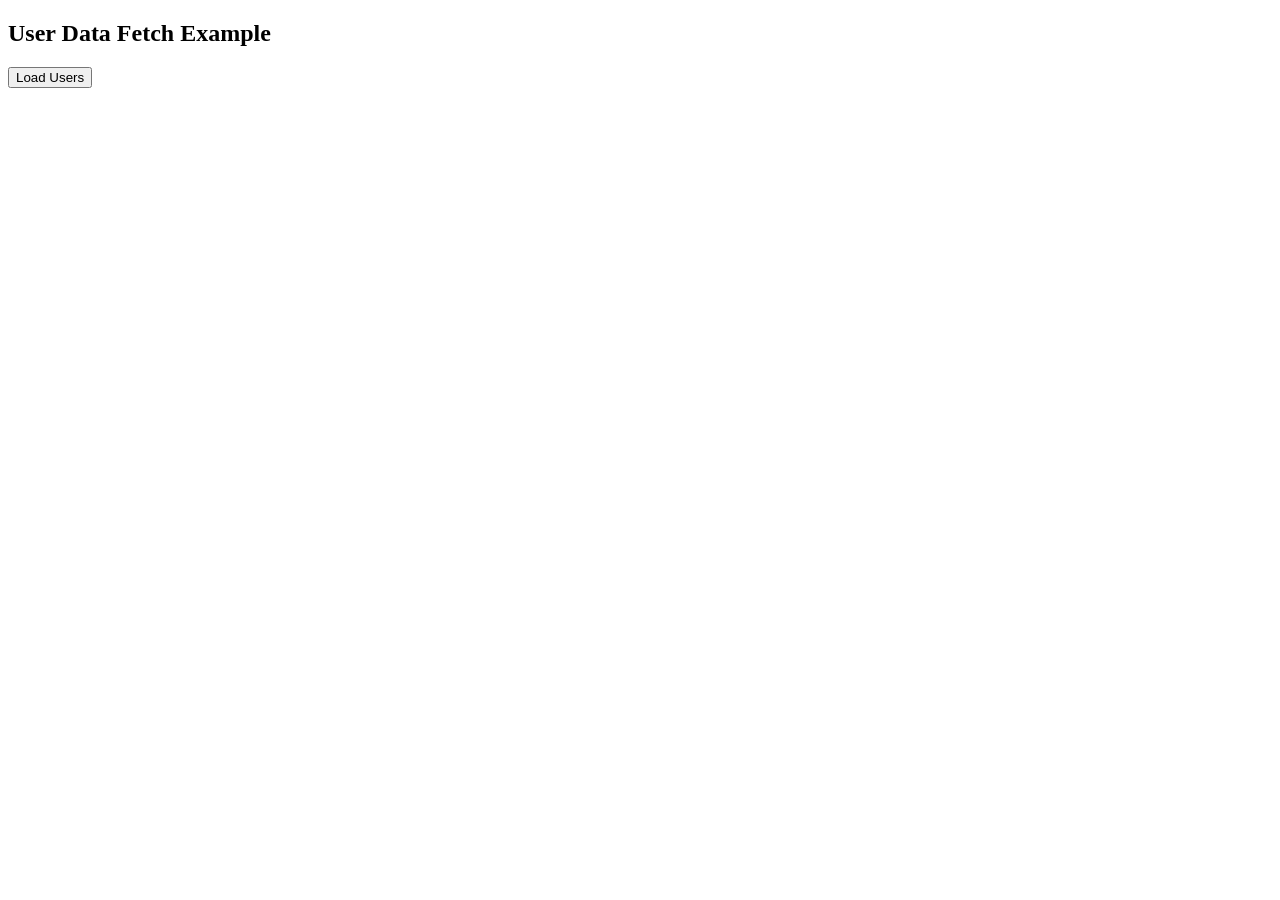
<file: week 4/index.html>
<!DOCTYPE html>
<html lang="en">
<head>
    <title>User Management App</title>
</head>
<body>
    <h2>User Data Fetch Example</h2>
    <button onclick="loadUsers()">Load Users</button>
    <ul id="userList"></ul>
    <script src="app.js"></script>
</body>
</html>
</file>
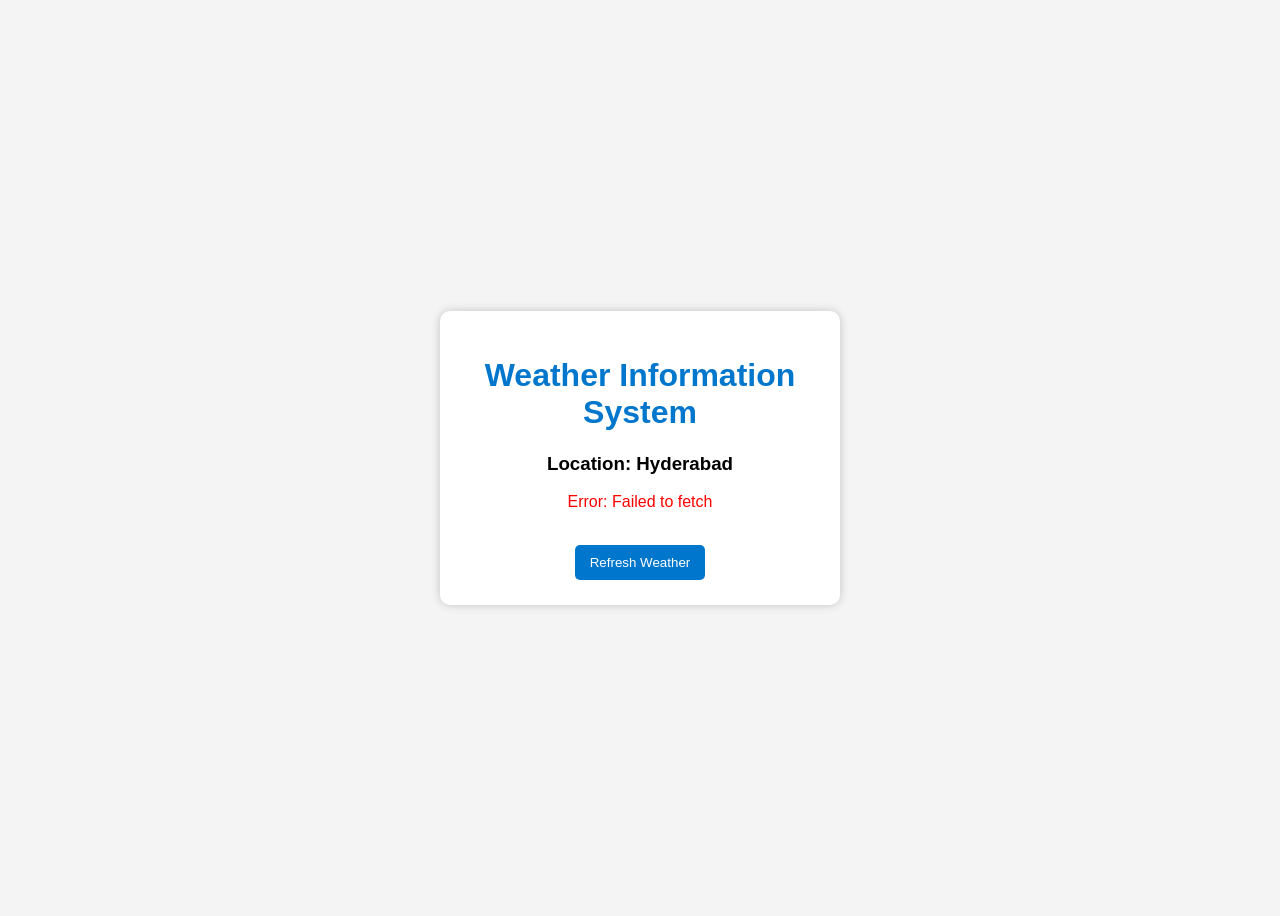
<file: week - 8/page.html>
<!DOCTYPE html>
<html lang="en">
<head>
<meta charset="UTF-8">
<meta name="viewport" content="width=device-width, initial-scale=1.0">
<title>Weather Information System</title>

<style>
body {
    font-family: Arial, sans-serif;
    background: #f4f4f4;
    display: flex;
    justify-content: center;
    align-items: center;
    height: 100vh;
}

.weather-container {
    background: white;
    padding: 25px;
    border-radius: 10px;
    text-align: center;
    box-shadow: 0 0 10px rgba(0,0,0,0.2);
    width: 350px;
}

h1 {
    color: #0077cc;
}

button {
    padding: 10px 15px;
    background: #0077cc;
    color: white;
    border: none;
    border-radius: 5px;
    cursor: pointer;
}

button:hover {
    background: #005fa3;
}
</style>

</head>
<body>

<div class="weather-container">
    <h1>Weather Information System</h1>
    <h3>Location: Hyderabad</h3>

    <div id="weatherData">
        Loading Weather Information...
    </div>

    <br>
    <button onclick="fetchWeather()">Refresh Weather</button>
</div>

<script>
async function fetchWeather() {
    const weatherDiv = document.getElementById("weatherData");

    try {
        weatherDiv.innerHTML = "Loading Weather Information...";

        const response = await fetch(
            "https://api.open-meteo.com/v1/forecast?latitude=17.38&longitude=78.48&current_weather=true"
        );

        if (!response.ok) {
            throw new Error("Unable to fetch weather data");
        }

        const data = await response.json();
        const weather = data.current_weather;

        weatherDiv.innerHTML = `
            <p><strong>Temperature:</strong> ${weather.temperature} °C</p>
            <p><strong>Wind Speed:</strong> ${weather.windspeed} km/h</p>
            <p><strong>Wind Direction:</strong> ${weather.winddirection}°</p>
        `;
    } catch (error) {
        weatherDiv.innerHTML = `<p style="color:red;">Error: ${error.message}</p>`;
    }
}

fetchWeather();
</script>

</body>
</html>
</file>
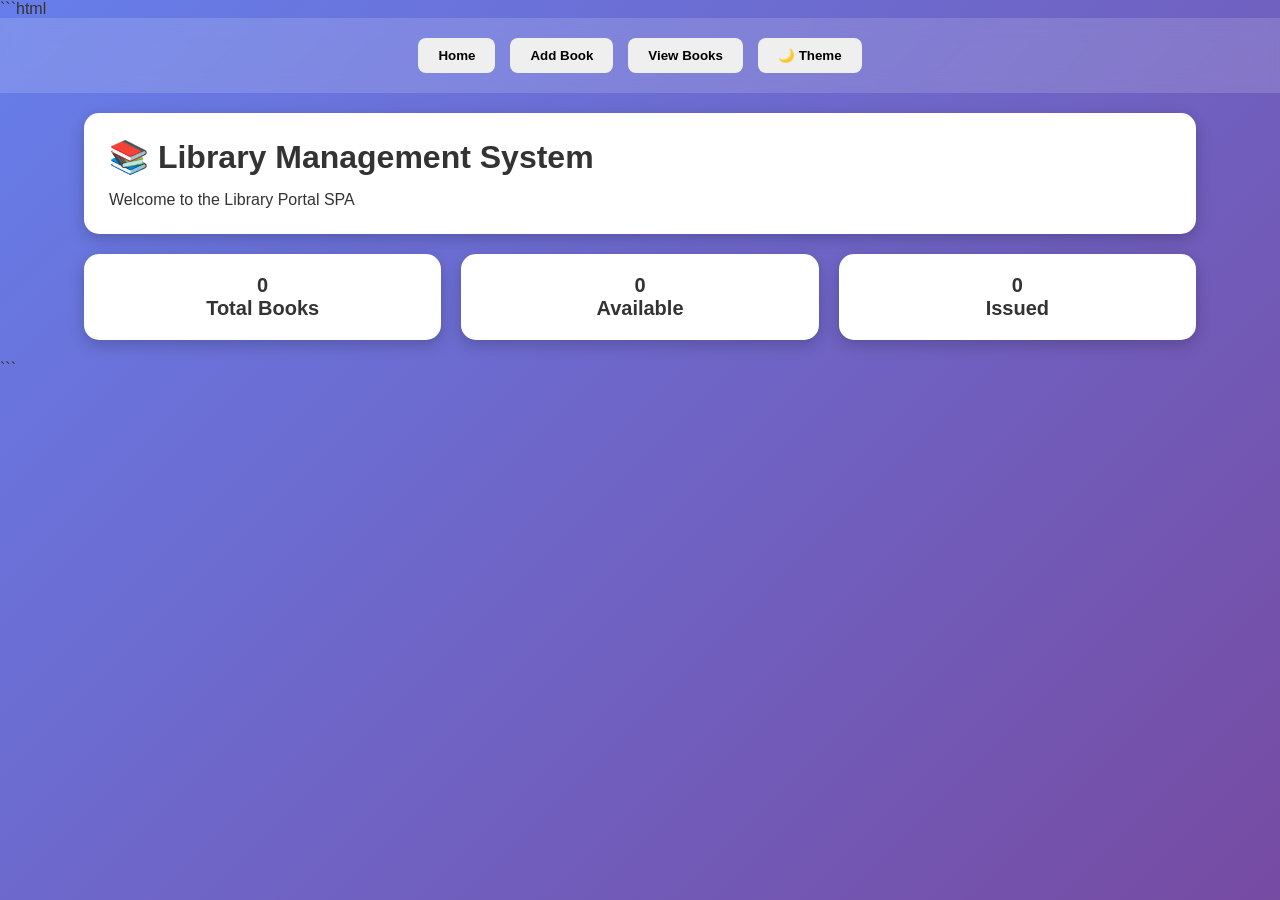
<file: week - 9/page.html>
```html
<!DOCTYPE html>
<html lang="en">
<head>
<meta charset="UTF-8">
<meta name="viewport" content="width=device-width, initial-scale=1.0">
<title>Library Management System SPA</title>

<style>
*{
margin:0;
padding:0;
box-sizing:border-box;
font-family:'Segoe UI',sans-serif;
}

body{
background:linear-gradient(135deg,#667eea,#764ba2);
min-height:100vh;
color:#333;
transition:0.3s;
}

.dark{
background:linear-gradient(135deg,#1e1e1e,#121212);
color:white;
}

nav{
display:flex;
justify-content:center;
gap:15px;
padding:20px;
background:rgba(255,255,255,0.15);
backdrop-filter:blur(10px);
}

nav button{
padding:10px 20px;
border:none;
border-radius:8px;
cursor:pointer;
font-weight:bold;
}

.container{
width:90%;
max-width:1200px;
margin:auto;
padding:20px;
}

.page{
display:none;
}

.active{
display:block;
}

.card{
background:white;
padding:25px;
border-radius:15px;
box-shadow:0 5px 15px rgba(0,0,0,0.2);
margin-bottom:20px;
}

.dark .card{
background:#2c2c2c;
color:white;
}

.stats{
display:grid;
grid-template-columns:repeat(auto-fit,minmax(200px,1fr));
gap:20px;
margin-top:20px;
}

.stat-box{
background:white;
padding:20px;
border-radius:15px;
text-align:center;
font-size:20px;
font-weight:bold;
box-shadow:0 5px 15px rgba(0,0,0,0.2);
}

.dark .stat-box{
background:#2c2c2c;
color:white;
}

input{
width:100%;
padding:12px;
margin-top:8px;
margin-bottom:15px;
border:1px solid #ccc;
border-radius:8px;
}

button.action{
background:#667eea;
color:white;
padding:10px 15px;
border:none;
border-radius:8px;
cursor:pointer;
}

table{
width:100%;
border-collapse:collapse;
margin-top:20px;
background:white;
}

.dark table{
background:#2c2c2c;
color:white;
}

th,td{
padding:12px;
border:1px solid #ddd;
text-align:center;
}

.success{
color:green;
font-weight:bold;
margin-top:10px;
}

h1,h2{
margin-bottom:15px;
}
</style>
</head>

<body>

<nav>
<button onclick="showPage('home')">Home</button>
<button onclick="showPage('add')">Add Book</button>
<button onclick="showPage('books')">View Books</button>
<button onclick="toggleTheme()">🌙 Theme</button>
</nav>

<div class="container">

<div id="home" class="page active">

<div class="card">
<h1>📚 Library Management System</h1>
<p>Welcome to the Library Portal SPA</p>
</div>

<div class="stats">
<div class="stat-box">
<div id="totalBooks">0</div>
Total Books
</div>

<div class="stat-box">
<div id="availableBooks">0</div>
Available
</div>

<div class="stat-box">
<div id="issuedBooks">0</div>
Issued
</div>
</div>

</div>

<div id="add" class="page">

<div class="card">
<h2>Add New Book</h2>

<form id="bookForm">

<input
type="text"
id="title"
placeholder="Book Title"
required>

<input
type="text"
id="author"
placeholder="Author Name"
required>

<input
type="text"
id="isbn"
placeholder="ISBN"
required>

<button class="action" type="submit">
Add Book
</button>

</form>

<div id="message" class="success"></div>

</div>

</div>

<div id="books" class="page">

<div class="card">

<h2>Book Records</h2>

<input
type="text"
id="search"
placeholder="Search Books..."
onkeyup="searchBooks()">

<table>

<thead>
<tr>
<th>Title</th>
<th>Author</th>
<th>ISBN</th>
<th>Status</th>
<th>Actions</th>
</tr>
</thead>

<tbody id="bookBody">
</tbody>

</table>

</div>

</div>

</div>

<script>

let books=
JSON.parse(localStorage.getItem("books"))||[];

function showPage(id){

document
.querySelectorAll(".page")
.forEach(p=>p.classList.remove("active"));

document
.getElementById(id)
.classList.add("active");
}

function saveBooks(){
localStorage.setItem(
"books",
JSON.stringify(books)
);

renderBooks();
updateStats();
}

document
.getElementById("bookForm")
.addEventListener("submit",function(e){

e.preventDefault();

let title=
document.getElementById("title").value;

let author=
document.getElementById("author").value;

let isbn=
document.getElementById("isbn").value;

books.push({
title,
author,
isbn,
status:"Available"
});

saveBooks();

document.getElementById("message")
.innerHTML="✅ Book Added Successfully";

this.reset();

});

function renderBooks(){

let body=
document.getElementById("bookBody");

body.innerHTML="";

books.forEach((book,index)=>{

body.innerHTML+=`
<tr>
<td>${book.title}</td>
<td>${book.author}</td>
<td>${book.isbn}</td>
<td>${book.status}</td>

<td>

<button
class="action"
onclick="toggleIssue(${index})">
${book.status==="Available"
?"Issue"
:"Return"}
</button>

<button
class="action"
onclick="deleteBook(${index})">
Delete
</button>

</td>
</tr>
`;

});

}

function deleteBook(index){

books.splice(index,1);

saveBooks();
}

function toggleIssue(index){

books[index].status=
books[index].status==="Available"
?"Issued"
:"Available";

saveBooks();
}

function updateStats(){

document.getElementById("totalBooks")
.innerHTML=books.length;

document.getElementById("availableBooks")
.innerHTML=
books.filter(
b=>b.status==="Available"
).length;

document.getElementById("issuedBooks")
.innerHTML=
books.filter(
b=>b.status==="Issued"
).length;
}

function searchBooks(){

let value=
document
.getElementById("search")
.value
.toLowerCase();

let rows=
document.querySelectorAll("#bookBody tr");

rows.forEach(row=>{

let text=
row.innerText.toLowerCase();

row.style.display=
text.includes(value)
?""
:"none";

});

}

function toggleTheme(){
document.body.classList.toggle("dark");
}

renderBooks();
updateStats();

</script>

</body>
</html>
```
</file>
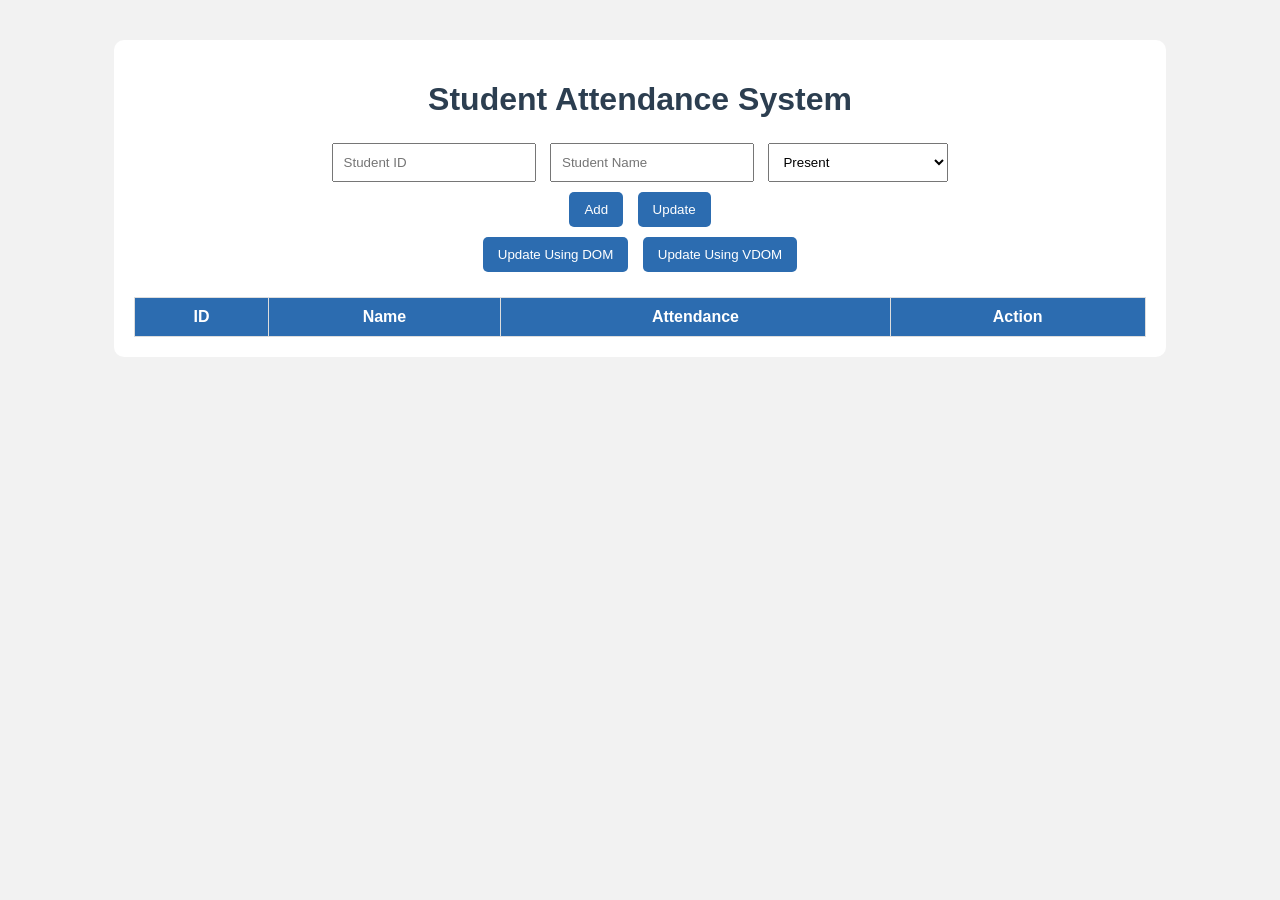
<file: Week 1/home (1).html>
<!DOCTYPE html>
<html lang="en">
<head>
<meta charset="UTF-8">
<title>Student Attendance System</title>

<style>
body {
    font-family: Arial, sans-serif;
    background: #f2f2f2;
}

.container {
    width: 80%;
    margin: 40px auto;
    background: white;
    padding: 20px;
    border-radius: 10px;
    text-align: center;
}

h1 {
    margin-bottom: 20px;
    color: #2c3e50;
}

input, select {
    padding: 10px;
    margin: 5px;
    width: 180px;
}

button {
    padding: 10px 15px;
    margin: 5px;
    background: #2c6cb0;
    color: white;
    border: none;
    border-radius: 5px;
    cursor: pointer;
}

button:hover {
    background: #1a4f85;
}

table {
    width: 100%;
    margin-top: 20px;
    border-collapse: collapse;
}

thead {
    background: #2c6cb0;
    color: white;
}

th, td {
    padding: 10px;
    border: 1px solid #ddd;
}
</style>

</head>
<body>

<div class="container">
    <h1>Student Attendance System</h1>

    <input type="text" id="studentId" placeholder="Student ID">
    <input type="text" id="studentName" placeholder="Student Name">

    <select id="attendance">
        <option value="Present">Present</option>
        <option value="Absent">Absent</option>
    </select>

    <br>

    <button onclick="addStudent()">Add</button>
    <button onclick="updateStudent()">Update</button>

    <br>

    <button onclick="renderDOM()">Update Using DOM</button>
    <button onclick="renderVDOM()">Update Using VDOM</button>

    <table>
        <thead>
            <tr>
                <th>ID</th>
                <th>Name</th>
                <th>Attendance</th>
                <th>Action</th>
            </tr>
        </thead>
        <tbody id="tableBody"></tbody>
    </table>
</div>

<script>
let students = [];
let editIndex = -1;

function addStudent() {
    const id = document.getElementById("studentId").value;
    const name = document.getElementById("studentName").value;
    const attendance = document.getElementById("attendance").value;

    if (!id || !name) {
        alert("Please fill all fields");
        return;
    }

    students.push({ id, name, attendance });
    clearFields();
    renderDOM();
}

function editStudent(index) {
    const student = students[index];

    document.getElementById("studentId").value = student.id;
    document.getElementById("studentName").value = student.name;
    document.getElementById("attendance").value = student.attendance;

    editIndex = index;
}

function updateStudent() {
    if (editIndex === -1) {
        alert("Select a student to update");
        return;
    }

    students[editIndex] = {
        id: document.getElementById("studentId").value,
        name: document.getElementById("studentName").value,
        attendance: document.getElementById("attendance").value
    };

    editIndex = -1;
    clearFields();
    renderDOM();
}

function deleteStudent(index) {
    students.splice(index, 1);
    renderDOM();
}

function clearFields() {
    document.getElementById("studentId").value = "";
    document.getElementById("studentName").value = "";
    document.getElementById("attendance").value = "Present";
}

function renderDOM() {
    const tbody = document.getElementById("tableBody");
    tbody.innerHTML = "";

    students.forEach((student, index) => {
        const row = document.createElement("tr");

        row.innerHTML = `
            <td>${student.id}</td>
            <td>${student.name}</td>
            <td>${student.attendance}</td>
            <td>
                <button onclick="editStudent(${index})">Edit</button>
                <button onclick="deleteStudent(${index})">Delete</button>
            </td>
        `;

        tbody.appendChild(row);
    });
}

function renderVDOM() {
    const tbody = document.getElementById("tableBody");

    let html = "";
    students.forEach((student, index) => {
        html += `
            <tr>
                <td>${student.id}</td>
                <td>${student.name}</td>
                <td>${student.attendance}</td>
                <td>
                    <button onclick="editStudent(${index})">Edit</button>
                    <button onclick="deleteStudent(${index})">Delete</button>
                </td>
            </tr>
        `;
    });

    tbody.innerHTML = html;
}
</script>

</body>
</html>
</file>
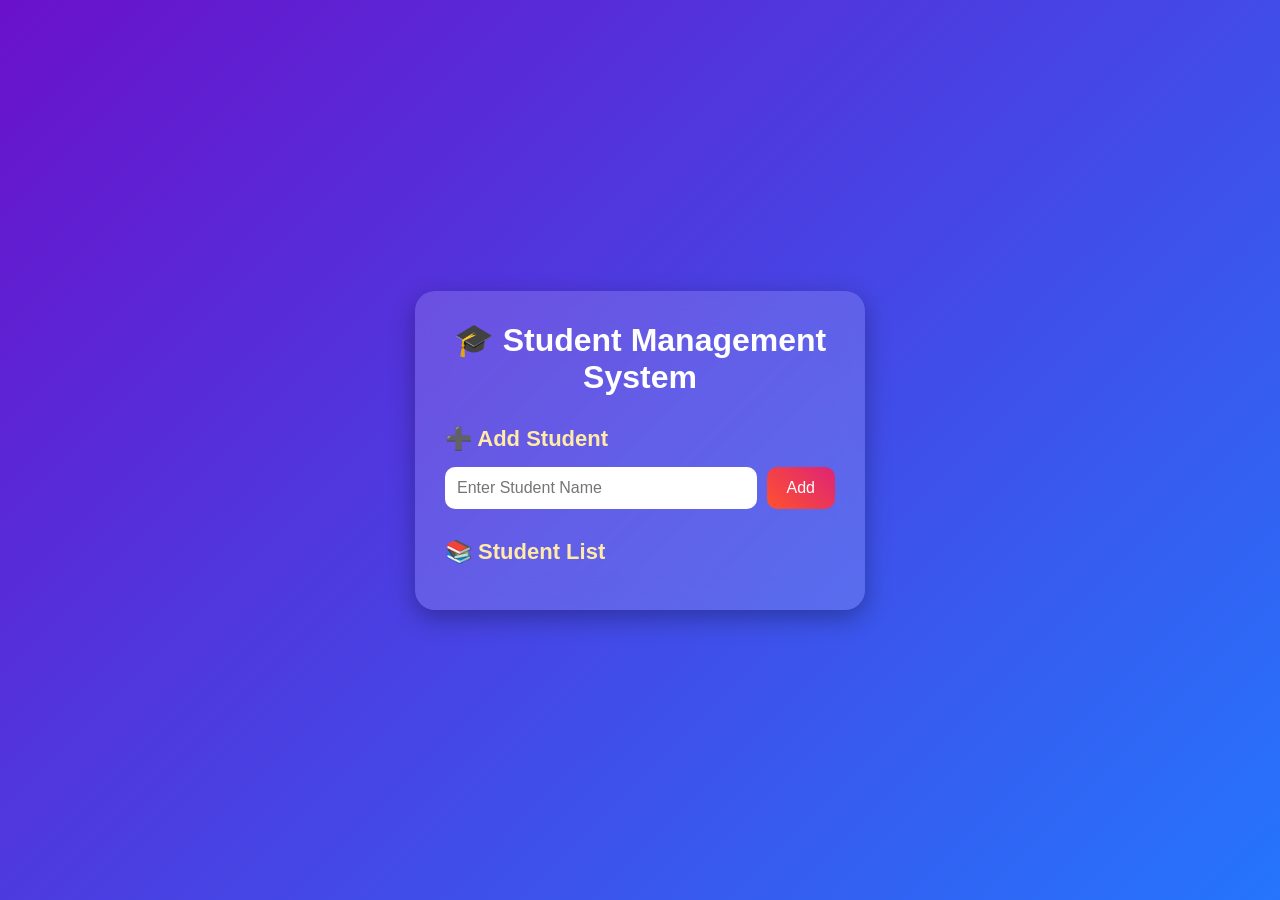
<file: week 7/page.html>
<!DOCTYPE html>
<html lang="en">
<head>
    <meta charset="UTF-8" />
    <meta name="viewport" content="width=device-width, initial-scale=1.0"/>

    <title>Student Management System</title>

    <style>

        *{
            margin:0;
            padding:0;
            box-sizing:border-box;
        }

        body{
            font-family:Arial, sans-serif;
            background:linear-gradient(135deg,#6a11cb,#2575fc);
            min-height:100vh;
            display:flex;
            justify-content:center;
            align-items:center;
            padding:20px;
        }

        .card{
            width:450px;
            background:rgba(255,255,255,0.15);
            backdrop-filter:blur(15px);
            padding:30px;
            border-radius:20px;
            box-shadow:0 8px 25px rgba(0,0,0,0.3);
            color:white;
        }

        .main-title{
            text-align:center;
            margin-bottom:30px;
            font-size:32px;
        }

        .section-title{
            margin-bottom:15px;
            font-size:22px;
            color:#ffeaa7;
        }

        .input-group{
            display:flex;
            gap:10px;
            margin-bottom:30px;
        }

        .student-input{
            flex:1;
            padding:12px;
            border:none;
            outline:none;
            border-radius:10px;
            font-size:16px;
        }

        .student-input:focus{
            box-shadow:0 0 10px #00f7ff;
        }

        .add-btn{
            padding:12px 20px;
            border:none;
            border-radius:10px;
            background:linear-gradient(45deg,#ff512f,#dd2476);
            color:white;
            font-size:16px;
            cursor:pointer;
            transition:0.3s;
        }

        .add-btn:hover{
            transform:scale(1.05);
            box-shadow:0 0 15px rgba(255,255,255,0.6);
        }

        .student-list{
            list-style:none;
        }

        .student-item{
            background:rgba(255,255,255,0.2);
            margin-bottom:12px;
            padding:14px;
            border-radius:12px;
            font-size:18px;
            transition:0.3s;
        }

        .student-item:hover{
            transform:translateX(8px);
            background:rgba(255,255,255,0.35);
        }

    </style>
</head>

<body>

    <div class="card">

        <h1 class="main-title">
            🎓 Student Management System
        </h1>

        <h3 class="section-title">
            ➕ Add Student
        </h3>

        <div class="input-group">

            <input
                type="text"
                id="studentName"
                class="student-input"
                placeholder="Enter Student Name"
            />

            <button class="add-btn" onclick="addStudent()">
                Add
            </button>

        </div>

        <h3 class="section-title">
            📚 Student List
        </h3>

        <ul id="studentList" class="student-list"></ul>

    </div>

    <script>

        function addStudent(){

            let input = document.getElementById("studentName");

            let name = input.value.trim();

            if(name === ""){
                return;
            }

            let li = document.createElement("li");

            li.className = "student-item";

            li.innerHTML = "🌟 " + name;

            document.getElementById("studentList").appendChild(li);

            input.value = "";
        }

    </script>

</body>
</html>
</file>
